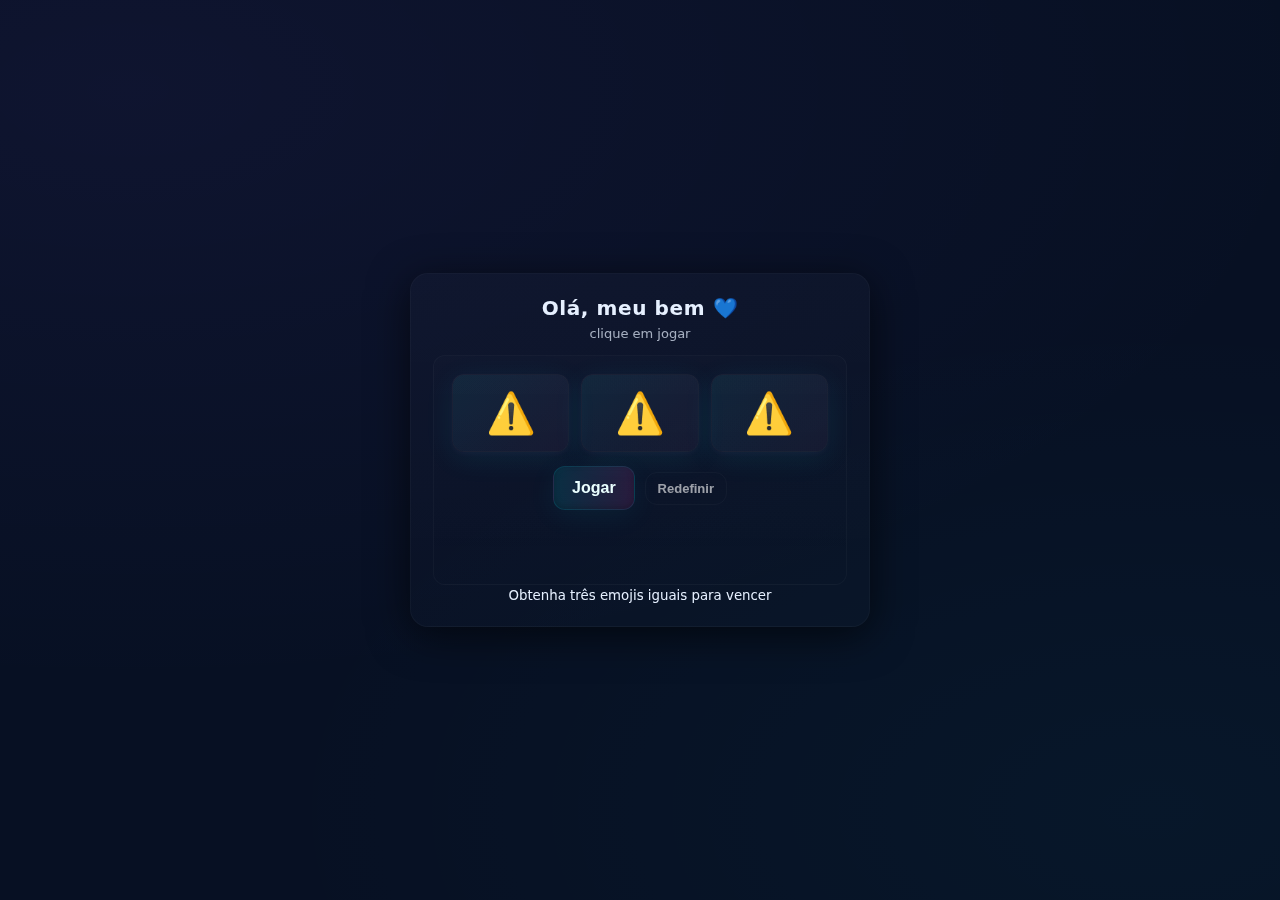
<file: index.html>
<!doctype html>
<html lang="pt-BR">
<head>
  <meta charset="utf-8" />
  <meta name="viewport" content="width=device-width,initial-scale=1" />
  <title>Mini Game</title>
  <link rel="stylesheet" href="styles.css" />
</head>
<body>
  <main class="container">
    <header class="header">
      <h1>Olá, meu bem 💙</h1>
      <p class="subtitle">clique em jogar</p>
    </header>

    <section class="slot-machine" aria-label="Máquina caça-níquel">
      <div class="reels">
        <div class="reel" id="reel1">⚠️</div>
        <div class="reel" id="reel2">⚠️</div>
        <div class="reel" id="reel3">⚠️</div>
      </div>

      <div class="controls">
        <button id="playBtn" class="btn neon-btn">Jogar</button>
        <button id="resetBtn" class="btn small muted">Redefinir</button>
      </div>

      <div id="toast" class="toast" role="status" aria-live="polite"></div>
    </section>

    <footer class="footer">
      <center><small>Obtenha três emojis iguais para vencer</small></center>
    </footer>
  </main>

  <script src="script.js"></script>
</body>
</html>
</file>
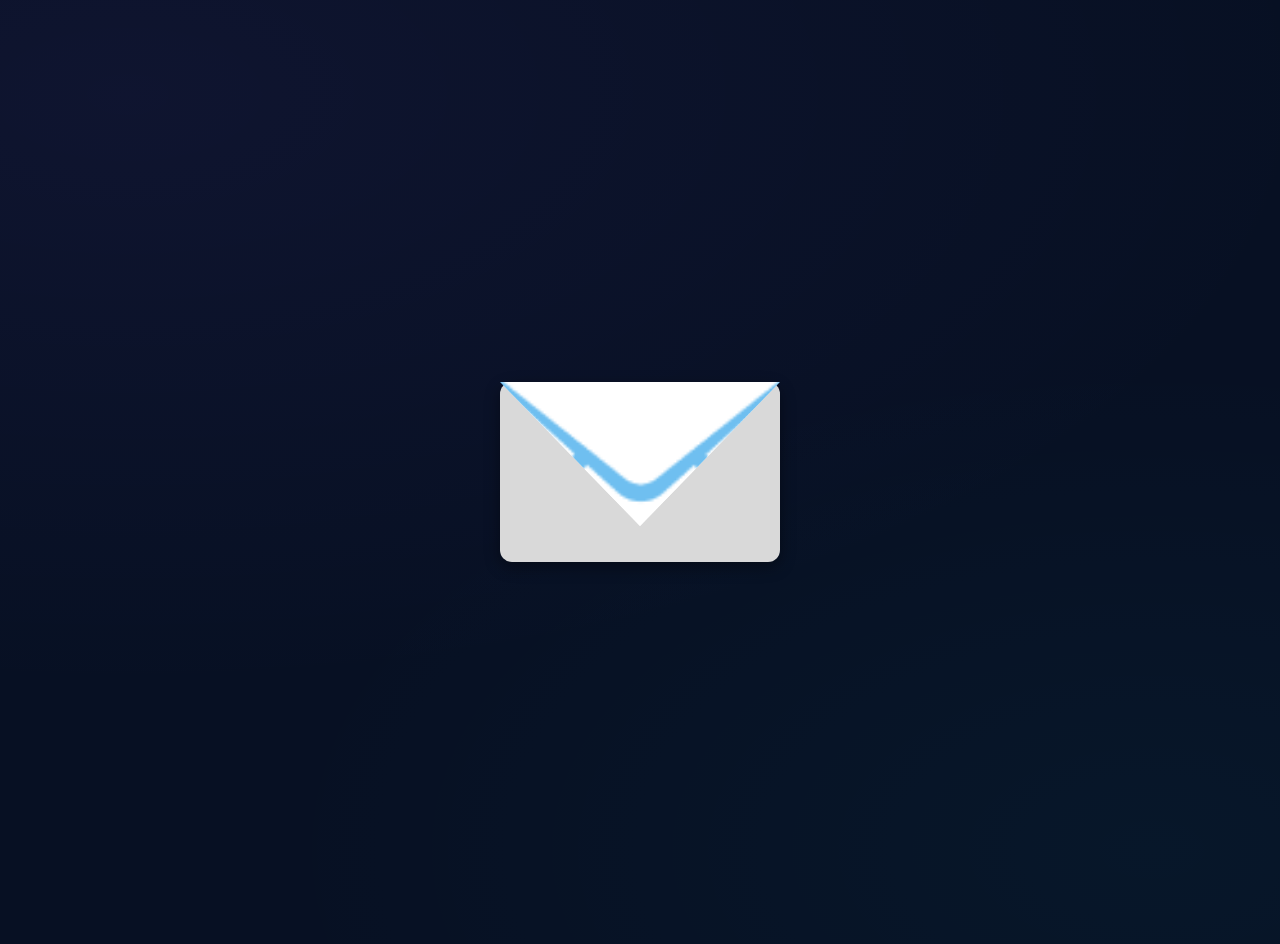
<file: premio.html>
<!DOCTYPE html>
<html lang="pt-BR">
<head>
<meta charset="UTF-8">
<meta name="viewport" content="width=device-width, initial-scale=1.0">
<title>Seu prêmio</title>
<style>
:root {
  --bg:#071023;
  --neon-pink:#ff4ecf;
  --neon-cyan:#00f0ff;
  --neon-purple:#8f5cff;
  font-family: 'Inter', system-ui, -apple-system, sans-serif;
}

body {
  margin:0;
  min-height:100vh;
  display:flex;
  align-items:center;
  justify-content:center;
  background: radial-gradient(1200px 600px at 10% 10%, rgba(143,92,255,0.06), transparent),
              radial-gradient(900px 500px at 90% 90%, rgba(0,240,255,0.03), transparent),
              var(--bg);
  color:#fff;
  text-align:center;
  padding:22px;
  overflow:hidden;
}

/* Envelope branco */
.envelope-container {
  position: relative;
  width: 280px;
  height: 180px;
  cursor: pointer;
  perspective: 800px;
  transition: transform 1s ease, z-index 0s linear 1s; /* z-index delay para não cobrir papel */
  z-index:1; /* inicialmente abaixo do papel */
}

.envelope-container.open {
  transform: translateY(280px) scale(0.8) rotateX(10deg); /* recua e inclina */
  z-index:0; /* depois de 1s, vai para trás do papel */
}

.envelope-base {
  position: absolute;
  width: 100%;
  height: 100%;
  background:#d9d9d9;
  border-radius:12px;
  box-shadow:0 5px 15px rgba(0,0,0,0.4);
  display:flex;
  align-items:center;
  justify-content:center;
}

.envelope-flap {
  position: absolute;
  width: 100%;
  height: 100%;
  background:#fff;
  /* Triângulo bem pontudo, ponta lá embaixo */
  clip-path: polygon(100% 0, 50% 80%, 0% 0);
  border-radius: 12px; /* controla o arredondamento */
  transform-origin: top;
  transition: transform 1s ease;
  z-index:2;
  box-shadow:0 5px 15px rgba(0,0,0,0.3);
  display:flex;
  align-items:center;
  justify-content:center;
  font-size:280px;
  color:var(--neon-pink);
}

.envelope-container.open .envelope-flap {
  transform: rotateX(-120deg);
}

/* Papel card */
.card {
  position:absolute;
  top:50%;
  left:50%;
  transform: translate(-50%, 60%) scale(0); /* começa abaixo do envelope */
  opacity:0;
  background: rgba(255,255,255,0.02);
  padding:32px 22px;
  border-radius:20px;
  max-width:500px;
  width:100%;
  border:1px solid rgba(255,255,255,0.04);
  box-shadow:0 10px 40px rgba(0,0,0,0.6);
  text-align:center;
  transition: all 1s ease;
  z-index:2; /* sempre acima do envelope */
}

.card.show {
  transform: translate(-50%, -50%) scale(1);
  opacity:1;
  animation: paperSwing 1s ease forwards;
}


/* balanço leve da folha */
@keyframes paperSwing {
  -50% { transform: translate(0%, 50%) rotate(-5deg) scale(0.9); opacity:0; }
  -50% { transform: translate(0%, 50%) rotate(5deg) scale(1.02); opacity:1; }

}

/* Elementos internos do card */
h1 {
  font-size:20px;
  margin:0 0 14px;
  background: linear-gradient(90deg,var(--neon-cyan),var(--neon-pink));
  -webkit-background-clip:text;
  -webkit-text-fill-color:transparent;
  text-shadow:0 0 10px rgba(0,240,255,0.4);
}

p {
  font-size:17px;
  line-height:1.6;
  margin:0 0 22px;
  color:rgba(255,255,255,0.85);
}

/* Conteúdo rolável dentro do papel */
.card-content {
  max-height: 300px;   /* altura máxima visível */
  overflow-y: auto;    /* ativa scroll vertical */
  padding-right: 8px;  /* espaço pro scroll não colar no texto */
  text-align: left;    /* texto alinhado à esquerda */
}

.heart {
  font-size:25px;
  animation: pulse 1.6s infinite;
}

@keyframes pulse {
  0%,100%{transform:scale(1);opacity:1}
  50%{transform:scale(1.2);opacity:.8}
}

.btn {
  background: linear-gradient(90deg,var(--neon-cyan),var(--neon-pink));
  border:none;
  border-radius:14px;
  padding:12px 20px;
  font-size:16px;
  font-weight:600;
  cursor:pointer;
  color:#071023;
  box-shadow:0 6px 24px rgba(0,0,0,0.5);
  transition:transform .12s ease, box-shadow .12s ease;
}

.btn:active {
  transform:scale(.97);
  box-shadow:0 3px 12px rgba(0,0,0,0.6);
}

/* Partículas de coração */
.particle {
  position:absolute;
  font-size:14px;
  opacity:0.9;
  pointer-events:none;
  animation: floatUp 2.5s linear forwards;
}

@keyframes floatUp {
  0% { transform: translateY(0px) scale(1) rotate(0deg); opacity:1; }
  50% { transform: translateY(-80px) rotate(20deg) scale(1.2); }
  100% { transform: translateY(-200px) rotate(-20deg) scale(0.8); opacity:0; }
}
</style>
</head>
<body>

<div class="envelope-container" id="envelope">
  <div class="envelope-base"></div>
  <div class="envelope-flap">✉️</div>
</div>


<div class="card" id="card">
  <h1>Parabéns, você ganhou meu coração</h1>
<div class="heart">❤️</div>
  
  
  <div class="card-content">
   <p>
      Querida Vitória,
      <p>Então já fazem <strong><span style="color:#00f0ff;">seis meses</span></strong>…
      seis meses de algo que achei que nunca iria acontecer; seis meses de muitos momentos inesquecíveis; <strong><span style="color:#00f0ff;">seis meses de você!</span></strong>
      <p>Pude ver, nesse período, boa parte da sua luta: as provações, os estresses, mas, principalmente, a sua força e a forma como você persiste e enfrenta seus problemas… eu admiro muito isso em você.

      <p>Vi você se tornando, a cada dia, uma pessoa muito especial na minha vida: que me ajuda, que me ouve e que demonstra se sentir de alguma forma segura comigo. Vi você ganhando um lugar muito especial no meu coração, e um carinho muito grande por você surgindo em mim.

      <p>Agradeço a Deus por ter me apresentado <strong><span style="color:#00f0ff;">alguém tão especial</span></strong>; agradeço a Ele por esses seis meses e oro para que você permaneça em minha vida.
      Agradeço também por cada conselho, por cada momento em que me ouviu, por me fazer rir e por me fazer sentir especial; por demonstrar confiança em mim, seja me contando um segredo, seja relatando as dificuldades do dia a dia, seja permitindo que eu esteja com você em um momento de fragilidade. Isso, para mim não tem preço. Obrigado mesmo!

      <p>Meu desejo é estar com você, mesmo com essa distância. Quero que saiba que <strong><span style="color:#00f0ff;">você nunca está sozinha</span></strong>: tem alguém que sente muito orgulho de você e que quer muito ver você realizando seus sonhos e vencendo todos os obstáculos, e pode ter certeza de que eu sou esse alguém.

      <p>Enfim, Vitória… pode contar comigo sempre. Nos momentos ruins eu seguro a sua mão; nos bons, eu me alegro juntamente com você.

      Espero que tenha gostado deste “prêmio”: é simples, mas tem muito sentimento envolvido.
      <strong><span style="color:#00f0ff;">Eu te amo, Vitória!</span></strong>

      <p>Com carinho,
      Victor Adriel
    </p>
  </div>

  <button class="btn" onclick="window.location.href='index.html'">Voltar ao jogo</button>
</div>

<script>
const envelope = document.getElementById('envelope');
const card = document.getElementById('card');

function createParticle() {
  const p = document.createElement('div');
  p.classList.add('particle');
  const emojis = ['💖','✨','🌟','💌','💙'];
  p.textContent = emojis[Math.floor(Math.random()*emojis.length)];
  p.style.left = Math.random() * 100 + '%';
  p.style.fontSize = (12 + Math.random()*14) + 'px';
  document.body.appendChild(p);
  setTimeout(() => p.remove(), 2500);
}

envelope.addEventListener('click', () => {
  envelope.classList.add('open');

  // delay para mostrar o papel depois que o envelope recua
  setTimeout(() => {
    card.classList.add('show');
  }, 700);

  // partículas
  const interval = setInterval(createParticle, 200);
  setTimeout(()=> clearInterval(interval), 4000);
}, { once:true });
</script>

</body>
</html>
</file>
<file: styles.css>
:root{
  --bg:#071023;
  --panel:#0e1630;
  --neon-cyan:#00f0ff;
  --neon-pink:#ff4ecf;
  --neon-purple:#8f5cff;
  --glass: rgba(255,255,255,0.04);
  --accent-glow: 0 6px 30px rgba(0,240,255,0.08), 0 2px 6px rgba(255,78,207,0.04);
  --radius:14px;
  --mobile-padding:18px;
  font-family: Inter, system-ui, -apple-system, "Helvetica Neue", Arial;
}

*{box-sizing:border-box}
html,body{height:100%}
body{
  margin:0;
  background: radial-gradient(1200px 600px at 10% 10%, rgba(143,92,255,0.06), transparent),
              radial-gradient(900px 500px at 90% 90%, rgba(0,240,255,0.03), transparent),
              var(--bg);
  color:#e6f0ff;
  -webkit-font-smoothing:antialiased;
  -moz-osx-font-smoothing:grayscale;
  display:flex;
  align-items:center;
  justify-content:center;
  padding:24px;
}

.container{
  width:100%;
  max-width:460px;
  padding:22px;
  border-radius:18px;
  background: linear-gradient(180deg, rgba(255,255,255,0.02), rgba(255,255,255,0.01));
  box-shadow: 0 8px 40px rgba(0,0,0,0.6);
  border: 1px solid rgba(255,255,255,0.03);
}

.header{text-align:center;margin-bottom:12px}
.header h1{margin:0;font-size:20px;letter-spacing:0.6px}
.subtitle{margin:6px 0 0;color:rgba(230,240,255,0.7);font-size:13px}

/* slot */
.slot-machine{
  margin-top:14px;
  background: linear-gradient(180deg, rgba(255,255,255,0.01), rgba(255,255,255,0.00));
  padding:18px;
  border-radius:12px;
  border: 1px solid rgba(255,255,255,0.03);
  display:flex;
  flex-direction:column;
  gap:14px;
  align-items:center;
}

.reels{
  width:100%;
  display:grid;
  grid-template-columns: repeat(3,1fr);
  gap:12px;
  align-items:center;
  justify-items:center;
}

.reel{
  width:100%;
  max-width:120px;
  aspect-ratio: 3 / 2;
  background: linear-gradient(180deg, rgba(255,255,255,0.02), rgba(255,255,255,0.01));
  border-radius:12px;
  display:flex;
  align-items:center;
  justify-content:center;
  font-size:40px;
  box-shadow: var(--accent-glow);
  border: 1px solid rgba(255,255,255,0.04);
  color: white;
  position:relative;
  overflow:hidden;
}

/* neon accents on reels */
.reel::after{
  content:"";
  position:absolute;
  inset:0;
  pointer-events:none;
  background: linear-gradient(135deg, rgba(0,240,255,0.06), rgba(255,78,207,0.03));
  mix-blend-mode: screen;
}

/* animations */
.spin {
  animation: spinAnim 900ms cubic-bezier(.16,.9,.32,1);
}
@keyframes spinAnim{
  0%{transform: translateY(-40px) scale(1.02); opacity:0.2}
  40%{transform: translateY(10px) scale(1.04); opacity:1}
  100%{transform: translateY(0) scale(1); opacity:1}
}

/* controls */
.controls{display:flex;gap:10px; width:100%; justify-content:center; align-items:center}
.btn{
  padding:12px 18px;
  border-radius:12px;
  border: none;
  font-weight:600;
  font-size:16px;
  cursor:pointer;
}
.small{padding:8px 12px;font-size:13px}
.muted{background:transparent;color:rgba(255,255,255,0.6);border:1px solid rgba(255,255,255,0.03)}

.neon-btn{
  background: linear-gradient(90deg, rgba(0,240,255,0.12), rgba(255,78,207,0.12));
  color:#eaffff;
  box-shadow: 0 6px 30px rgba(0,240,255,0.06), inset 0 -2px 6px rgba(0,0,0,0.2);
  border: 1px solid rgba(0,240,255,0.08);
  transition: transform .12s ease, box-shadow .12s ease, filter .12s ease;
}
.neon-btn:active{transform:translateY(1px) scale(.997)}
.neon-btn:focus{outline: none; box-shadow: 0 0 30px rgba(0,240,255,0.14)}

/* toast */
.toast{
  min-height:42px;
  display:flex;
  align-items:center;
  justify-content:center;
  padding:10px 14px;
  border-radius:10px;
  font-weight:700;
  letter-spacing:0.6px;
  color:#071023;
  background: linear-gradient(90deg, var(--neon-cyan), var(--neon-pink));
  box-shadow: 0 10px 40px rgba(0,0,0,0.55);
  transform: translateY(8px);
  opacity:0;
  pointer-events:none;
  transition: opacity .36s cubic-bezier(.2,.9,.3,1), transform .36s cubic-bezier(.2,.9,.3,1);
}

/* visible */
.toast.show{
  opacity:1;
  transform: translateY(0);
  pointer-events:auto;
}

/* lose style override */
.toast.lose{
  background: linear-gradient(90deg, rgba(255,255,255,0.9), rgba(255,255,255,0.85));
  color:#1a1a1a;
  border: 1px solid rgba(255,255,255,0.06);
  box-shadow: 0 6px 24px rgba(0,0,0,0.6);
}

/* win confetti micro */
.confetti {
  position: absolute;
  pointer-events: none;
  inset: -10px -10px auto -10px;
  height: 0;
}

/* responsive */
@media (max-width:420px){
  .container{padding:16px}
  .reel{font-size:36px; max-width:100px}
  .neon-btn{font-size:15px;padding:12px 14px}
  .header h1{font-size:18px}
}

/* accessibility */
:focus{outline:2px dashed rgba(255,255,255,0.06); outline-offset:4px}
</file>
